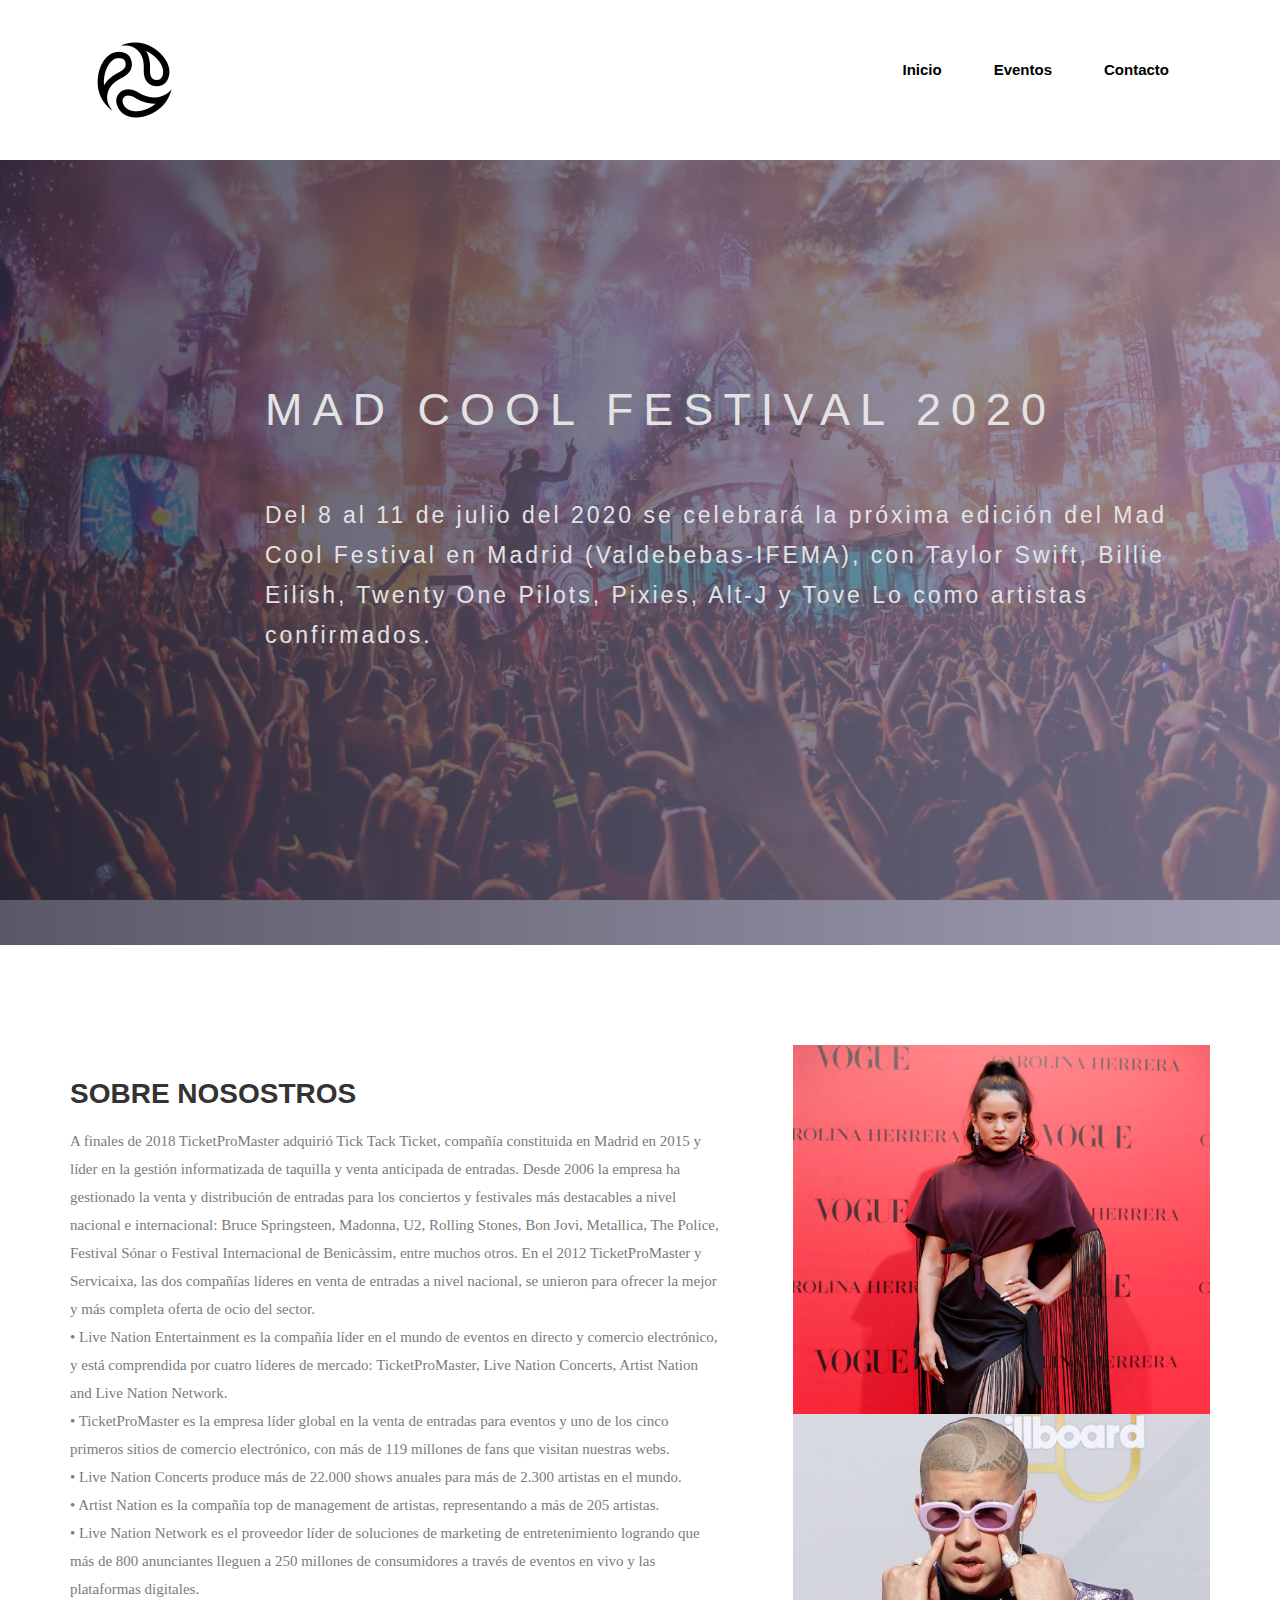
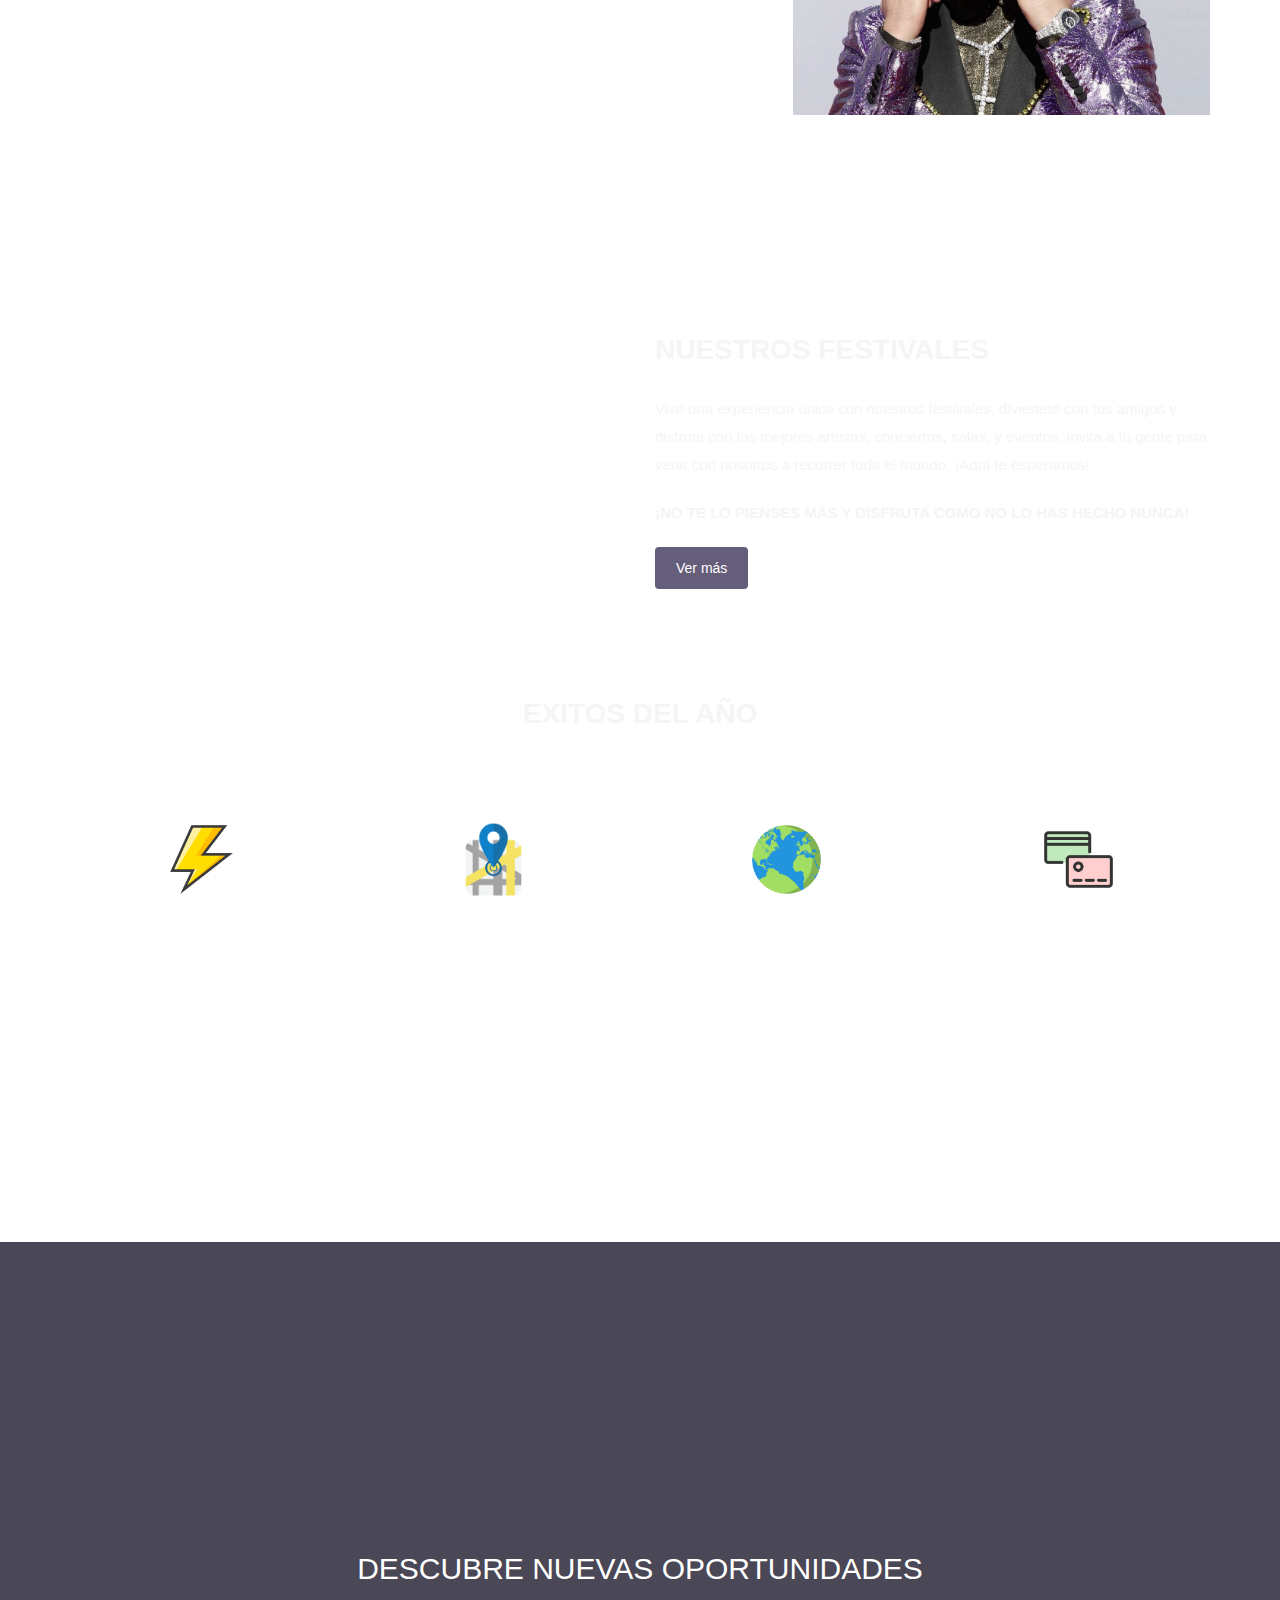
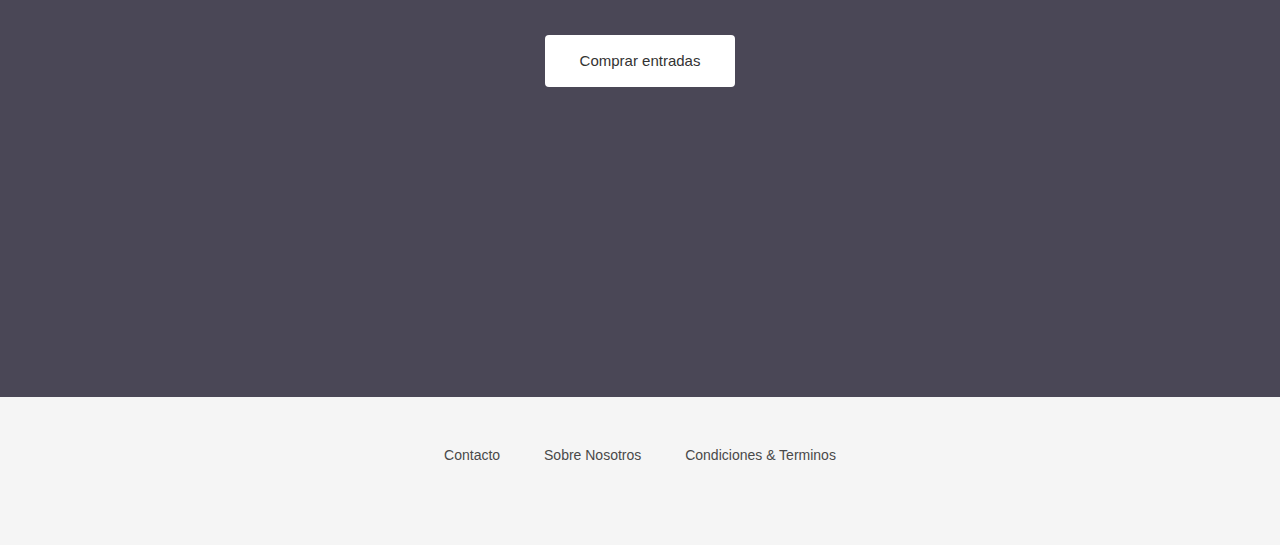
<file: index.html>
<!DOCTYPE html>
<html lang="en">
<head>
    <meta charset="utf-8">
    <meta http-equiv="X-UA-Compatible" content="IE=edge">
    <title>TICKETPROMASTER</title>
    <link rel="stylesheet" href="css/bootstrap.min.css">
    <link rel="stylesheet" href="css/style.css">
</head>
<body>
<header>
    <div class="container">
        <div class="row">
            <div class="col-md-12">
                <div class="navbar navbar-default">
                    <div class="container-fluid">
                        <div class="navheader">
                            <button type="button" class="navbar-toggle collapsed" data-toggle="collapse"
                                    data-target="#bs-example-navbar-collapse-1">
                                <span class="sr-only">Toggle navigation</span>
                                <span class="icon-bar"></span>
                                <span class="icon-bar"></span>
                                <span class="icon-bar"></span>
                            </button>
                            <a class="navbar-brand" href="index.html">
                                <img src="img/1160996-dot-icon-png-50-px-logos-png-1600_1600_preview.png" height="100"
                                     width="100" alt="LogotipoWeb"
                                     href="index.html"></a>
                        </div>
                        <div class="collapse navbar-collapse" id="bs-example-navbar-collapse-1">
                            <ul class="nav navbar-nav navbar-right">
                                <li><a href="index.html"><b>Inicio</b></a></li>
                                <li><a href="work.html"><b>Eventos</b></a></li>
                                <li><a href="contact.html"><b>Contacto</b></a></li>
                            </ul>
                        </div>
                    </div>
                </div>
            </div>
        </div>
    </div>
</header>
<div id="slider">
    <div class="container">
        <div class="row">
            <div class="col-md-10 col-md-offset-2">
                <div class="block">
                    <h1 class="animated fadeInUp">MAD COOL FESTIVAL 2020</h1>
                    <p class="animated fadeInUp">Del 8 al 11 de julio del 2020 se celebrará la próxima edición del Mad
                        Cool Festival en Madrid (Valdebebas-IFEMA), con Taylor Swift, Billie Eilish, Twenty One Pilots,
                        Pixies, Alt-J y Tove Lo como artistas confirmados. </br> </p>
                </div>
            </div>
        </div>
    </div>
</div>
<div id="intro">
    <div class="container">
        <div class="row">
            <div class="col-md-7 col-sm-12">
                <div class="block">
                    <div class="section-title">
                        <h2>SOBRE NOSOSTROS</h2>
                        <p> A finales de 2018 TicketProMaster adquirió Tick Tack Ticket, compañía constituida en Madrid
                            en 2015 y líder en la gestión informatizada de taquilla y venta anticipada de entradas.
                            Desde 2006 la empresa ha gestionado la venta y distribución de entradas para los conciertos
                            y festivales más destacables a nivel nacional e internacional: Bruce Springsteen, Madonna,
                            U2, Rolling Stones, Bon Jovi, Metallica, The Police, Festival Sónar o Festival Internacional
                            de Benicàssim, entre muchos otros.
                            En el 2012 TicketProMaster y Servicaixa, las dos compañías líderes en venta de entradas a
                            nivel
                            nacional, se unieron para ofrecer la mejor y más completa oferta de ocio del sector.
                            <br>
                            • Live Nation Entertainment es la compañía líder en el mundo de eventos en directo y
                            comercio electrónico, y está comprendida por cuatro líderes de mercado: TicketProMaster,
                            Live
                            Nation Concerts, Artist Nation and Live Nation Network.
                            <br>
                            • TicketProMaster es la empresa líder global en la venta de entradas para eventos y uno de
                            los
                            cinco primeros sitios de comercio electrónico, con más de 119 millones de fans que visitan
                            nuestras webs.
                            <br>
                            • Live Nation Concerts produce más de 22.000 shows anuales para más de 2.300 artistas en el
                            mundo.
                            <br>
                            • Artist Nation es la compañía top de management de artistas, representando a más de 205
                            artistas.
                            <br>
                            • Live Nation Network es el proveedor líder de soluciones de marketing de entretenimiento
                            logrando que más de 800 anunciantes lleguen a 250 millones de consumidores a través de
                            eventos en vivo y las plataformas digitales.</p>
                    </div>
                </div>
            </div>
            <div class="col-md-5 col-sm-12">
                <div class="block">
                    <img src="img/15320196128383.jpg" alt="ImageArtist"><img src="img/Silueta-BB1p01-e1525221502383.jpg"
                                                                             alt="ImageArtist">
                </div>
            </div>
        </div>
    </div>
</div>

<div id="feature">
    <div class="container">
        <div class="row">
            <div class="col-md-6 col-md-offset-6">
                <h2>NUESTROS FESTIVALES</h2>
                <p> Vive una experiencia única con nuestros festivales, diviertete con tus amigos y disfruta con los
                    mejores artistas, conciertos, salas, y eventos, invita a tu gente para venir con nosotros a recorrer
                    toda el mundo.
                    ¡Aquí te esperamos!
                <p><b> ¡NO TE LO PIENSES MÁS Y DISFRUTA COMO NO LO HAS HECHO NUNCA!</b></p>
                <a href="work.html" class="btn btn-view-works">Ver más</a>
            </div>
        </div>
    </div>
    <div>

        <div id="service">
            <div class="container">
                <div class="row">
                    <div class="section-title">
                        <h2><b>EXITOS DEL AÑO</b></h2>
                    </div>
                </div>
                <div class="row ">
                    <div class="col-sm-6 col-md-3">
                        <div class="service-item">
                            <i class="icon ion-coffee"></i>
                            <img src="img/2aa6cd7edd894a7cefa4eaf0f5916ee9-rayo-peque--o-by-vexels.png" height="75"
                                 width="75" alt="LogotipoWeb">
                            <h4><b>LO MÁS BUSCADO</b></h4>
                            <p>Lo más popular entre los jóvenes de este año 2020 </p>
                        </div>
                    </div>
                    <div class="col-sm-6 col-md-3">
                        <div class="service-item">
                            <i class="ion-compass"></i>
                            <img src="img/gps-2845361_960_720.webp" height="75" width="75" alt="LogotipoWeb">
                            <h4><b>GUÍA FESTIVALES</b></h4>
                            <p>Aquí podrás encontrar todos los Festivales de Europa y del mundo</p>
                        </div>
                    </div>
                    <div class="col-sm-6 col-md-3">
                        <div class="service-item">
                            <i class="ion-image"></i>
                            <img src="img/c156b4270aea292b9b335dd463ea17eb-icono-de-planeta-tierra-icono-de-planeta-tierra-by-vexels.png"
                                 height="75" width="75" alt="LogotipoWeb">
                            <h4><b>DESCUBRE</b></h4>
                            <p> Descubre nuevas promociones y ofertas de conciertos y festivales</p>
                        </div>
                    </div>
                    <div class="col-sm-6 col-md-3">
                        <div class="service-item">
                            <i class="ion-bug"></i>
                            <img src="img/4a4b3395dc9aada34f016fb7571051b7-tarjeta-de-cr--dito-delantera-y-trasera-by-vexels.png"
                                 height="75" width="75" alt="LogotipoWeb">
                            <h4><b>TARJETA REGALO</b></h4>
                            <p>Consige totalmente gratis nuestra nueva tarjeta Ticketpro para acumular punto y más tarde
                                canjearlos</p>
                        </div>
                    </div>
                </div>
            </div>
        </div>
    </div>
</div>

<div id="call-to-action">
    <div class="container">
        <div class="row">
            <div class="col-md-12">
                <div class="block">
                    <h2>DESCUBRE NUEVAS OPORTUNIDADES</h2>
                    <a class="btn button btn-call-to-action" href="work.html">Comprar entradas</a>
                </div>
            </div>
        </div>
    </div>
</div>


<footer>
    <div class="container">
        <div class="row">
            <div class="col-md-12">
                <div class="footer-manu">
                    <ul>
                        <li><a href="contact.html">Contacto</a></li>
                        <li><a href="index.html">Sobre Nosotros</a></li>
                        <li><a href="index.html">Condiciones & Terminos</a></li>
                    </ul>
                </div>
            </div>
        </div>
    </div>
</footer>
<script src="//ajax.googleapis.com/ajax/libs/jquery/1.10.2/jquery.min.js"></script>
<script src="js/java.js"></script>
</body>
</html>
</file>
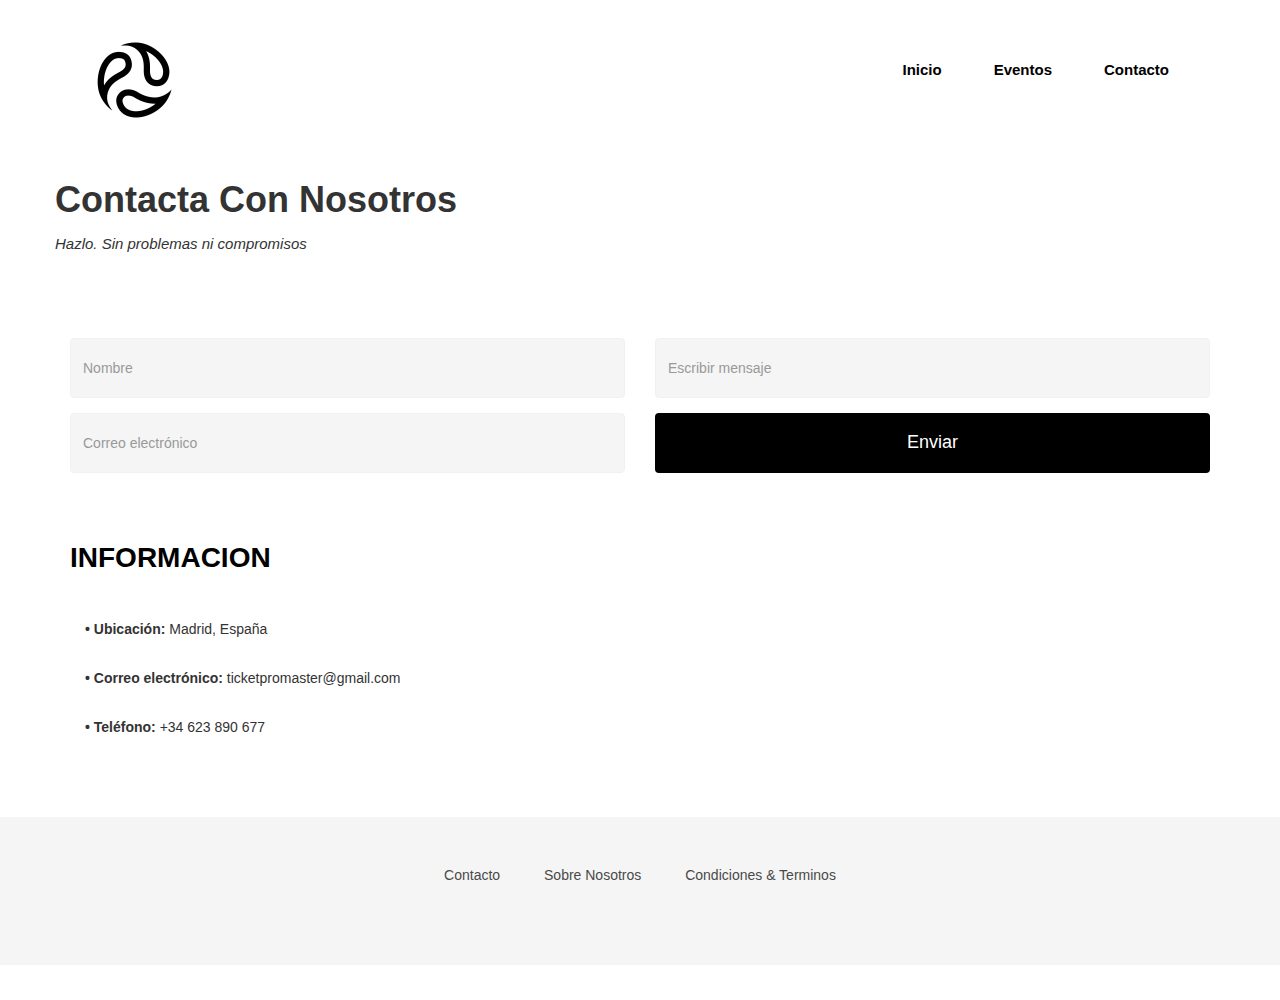
<file: contact.html>
<!DOCTYPE html>
<html lang="es">
<head>
    <meta charset="utf-8">
    <meta http-equiv="X-UA-Compatible" content="IE=edge">
    <title>CONTACTO </title>
    <link rel="stylesheet" href="css/bootstrap.min.css">
    <link rel="stylesheet" href="css/style.css">
</head>
<body>
<header>
    <div class="container">
        <div class="row">
            <div class="col-md-12">
                <nav class="navbar navbar-default">
                    <div class="container-fluid">
                        <div class="navheader">
                            <a class="navbar-brand" href="index.html">
                                <img src="img/1160996-dot-icon-png-50-px-logos-png-1600_1600_preview.png" height="100"
                                     width="100" alt="LogotipoWeb">
                            </a>
                        </div>
                        <div class="collapse navbar-collapse" id="bs-example-navbar-collapse-1">
                            <ul class="nav navbar-nav navbar-right">
                                <li><a href="index.html"><b>Inicio</b></a></li>
                                <li><a href="work.html"><b>Eventos</b></a></li>
                                <li><a href="contact.html"><b>Contacto</b></a></li>
                                </li>
                            </ul>
                        </div>
                    </div>
                </nav>
            </div>
        </div>
    </div>
</header>
<div class="container">
    <div class="row">
        <div class="block">
            <h1><b>Contacta Con Nosotros</b></h1>
            <p><i>Hazlo. Sin problemas ni compromisos</i></p>
        </div>
    </div>
</div>
</div>
</div>
<div id="contact-form">
    <div class="container">
        <div class="row">
            <div class="col-md-6 col-sm-12">
                <div class="block">
                    <form>
                        <div class="form-group">
                            <input type="text" class="form-control" placeholder="Nombre">
                        </div>
                        <div class="form-group">
                            <input type="text" class="form-control" placeholder="Correo electrónico">
                        </div>
                    </form>
                </div>
            </div>
            <div class="col-md-6 col-sm-12">
                <div class="block">
                    <form>
                        <div class="form-group">
                            <input type="text" class="form-control" placeholder="Escribir mensaje">
                        </div>
                        <button class="btn button" type="submit">Enviar</button>
                    </form>
                </div>
            </div>
        </div>
        <div id="contact-box" class="row">
            <div class="col-md-6 col-sm-12">
                <div class="block">
                    <h2><b>INFORMACION</b></h2>
                    <ul class="address-block">
                        <li>
                            <i class="fa fa-map-marker"></i><b>• Ubicación:</b> Madrid, España
                        </li>
                        <li>
                            <i class="fa fa-envelope-o"></i><b>• Correo electrónico:</b> ticketpromaster@gmail.com
                        </li>
                        <li>
                            <i class="fa fa-phone"></i><b>• Teléfono:</b> +34 623 890 677
                        </li>
                    </ul>
                </div>
            </div>
        </div>
    </div>
    <footer>
        <div class="container">
            <div class="row">
                <div class="col-md-12">
                    <div class="footer-manu">
                        <ul>
                            <li><a href="contact.html">Contacto</a></li>
                            <li><a href="index.html">Sobre Nosotros</a></li>
                            <li><a href="index.html">Condiciones & Terminos</a></li>
                        </ul>
                    </div>
                </div>
            </div>
        </div>
    </footer>
    <script src="//ajax.googleapis.com/ajax/libs/jquery/1.10.2/jquery.min.js"></script>
    <script src="js/java.js"></script>
</div>
</body>
</html>
</file>
<file: css/style.css>
body {
    font-family: 'Arial', sans-serif;
    -webkit-font-smoothing: antialiased;

}

h2,
h3,
h4,
h5,
h6 {
    font-family: 'Arial', sans-serif;
}

h2 {
    font-size: 30px;
    font-weight: 400;
}

h3 {
    font-size: 28px;
    font-weight: 300;
}

p {
    font-size: 15px;
    line-height: 28px;
}

ul {
    padding: 0;
    margin: 0;
    list-style: none;
}

.section-title {
    margin-bottom: 70px;

}

.section-title h2 {
    text-transform: uppercase;
    font-size: 28px;
    font-weight: 600;
}

.section-title p {
    font-family: 'Shree Devanagari 714';
    color: black;
}

.scene {
    width: 200px;
    height: 260px;
    border: 1px solid #CCC;
    margin: 40px 0;
    perspective: 600px;
}

header {
    background: white;
    padding: 20px 0;
}

header .navbar-brand {
    padding-top: 10px;
}

header .navbar-default {
    background: none;
    border: 0px;
}

header .navbar-default .navbar-nav li a {
    padding: 40px 26px;
    font-size: 15px;
    color: black;
}

font header .navbar-default .navbar-nav li a:hover {
}


.button {
    text-align: center;
    color: coral;

}

#slider {
    background: url("../img/maxresdefault.jpg") no-repeat;
    background-size: cover;
    background-attachment: fixed;
    background-position: 10% 0%;
    padding: 200px 0 280px 0;
    position: relative;
}

#slider:before {
    content: "";
    position: absolute;
    left: 0;
    top: 0;
    bottom: 0;
    right: 0;
    width: 100%;
    height: 100%;
    background: linear-gradient(to left, #8b86a3, #322e40);
    opacity: 0.8;
}

#slider .block {
    color: #E3E3E4;
}

#slider .block h1 {
    font-family: 'Roboto', sans-serif;
    font-weight: 100;
    font-size: 45px;
    line-height: 60px;
    letter-spacing: 10px;
    padding-bottom: 45px;
}

#slider .block p {
    font-size: 23px;
    line-height: 40px;
    font-family: 'Roboto', sans-serif;
    font-weight: 300;
    letter-spacing: 3px;
}

#intro {
    padding: 100px 0;
}

#intro .block h2 {
    padding-top: 35px;
    line-height: 27px;
    margin: 0;
}

#intro .block p {
    color: #7B7B7B;
    padding-top: 20px;
}

#intro .block img {
    padding-left: 40px;
    width: 100%;
}

#intro .section-title {
    margin-bottom: 0px;
}

#intro .section-title p {
    padding-top: 20px;
}

#service {
    text-align: center;
    padding: 90px 0;
}

#service .service-item {
    padding-bottom: 30px;
}

#service .service-item i {
    font-size: 60px;
    color: #4A4656;
}

#service .service-item h4 {
    padding-top: 20px;
    margin: 0;
    color: white;
}

#service .service-item p {
    color: white;
    padding-top: 10px;
    margin: 0;
    font-size: 14px;
    line-height: 1.8;
}

#call-to-action {
    background: url("../img/T7X54VMVLVEEZDXO5YWWJDQLWY.jpg") no-repeat;
    background-size: cover;
    background-attachment: fixed;
    padding: 310px 0px;
    position: relative;
    text-align: center;
    color: #fff;
}

#call-to-action:before {
    content: "";
    position: absolute;
    left: 0;
    right: 0;
    top: 0;
    bottom: 0;
    width: 100%;
    height: 100%;
    background: #1d192c;
    opacity: 0.8;

}

#call-to-action h2 {
    padding-bottom: 20px;
    line-height: 33px;
    margin: 0;
    font-size: 30px;
}

#call-to-action p {
    font-size: 14px;
    line-height: 1.6;
}

#call-to-action .btn-call-to-action {
    padding: 15px 35px;
    border: none;
    background-color: #fff;
    font-size: 15px;
    color: #333333;
    margin-top: 30px;
}

#feature {
    background: url("../img/thumb2-dj-4k-night-club-dj-console.jpg");
    width: 100%;
    display: block;
    position: relative;
    overflow: visible;
    background-attachment: fixed;
    background-repeat: no-repeat;
    background-position: center center;
    background-color: #fff;
    -webkit-background-size: cover;
    -moz-background-size: cover;
    -o-background-size: cover;
    background-size: cover;
    -webkit-box-sizing: border-box;
    -moz-box-sizing: border-box;
    box-sizing: border-box;
    -webkit-backface-visibility: hidden;
    backface-visibility: hidden;
    padding: 100px 0;
    color: whitesmoke;
}

#feature h2 {
    font-size: 28px;
    font-weight: 600;
    margin-bottom: 30px;
    color: whitesmoke;

}

#feature p {
    color: white;
    margin-bottom: 20px;
    color: whitesmoke;
}

#feature .btn-view-works {
    background: #655E7A;
    color: #fff;
    padding: 10px 20px;
}

#clients-logo-section {
    padding-top: 30px;
    padding-bottom: 75px;
}

#clients-logo-section .clients-logo-img {
    padding: 0px 50px;
}

#global-header {
    padding-top: 150px;
    padding-bottom: 107px;
    position: relative;
    background: lightcoral;
}

#global-header:before {
    content: "";
    position: absolute;
    left: 0;
    top: 0;
    bottom: 0;
    right: 0;
    width: 100%;
    height: 100%;
    background: linear-gradient(orange, red 50%);
    opacity: 0.7;
}

#global-header .block {
    color: black;
    text-align: center;
}

#global-header .block h1 {
    font-weight: 100;
    font-size: 45px;
    letter-spacing: 6px;
    padding-bottom: 15px;
    margin-top: 0;
    text-transform: capitalize;
}

#global-header .block p {
    font-size: 16px;
    letter-spacing: 1px;
    word-spacing: 3px;
    background: whitesmoke;
    padding: 10px;
}

#wrapper-work {
    overflow: hidden;
    padding-top: 100px;
}

#wrapper-work ul li {
    width: 50%;
    float: left;
    position: relative;
}

#wrapper-work ul li img {
    width: 100%;
    height: 100%;
}

#wrapper-work ul li .items-text {
    position: absolute;
    top: 0;
    bottom: 0;
    left: 0;
    right: 0;
    width: 100%;
    height: 100%;
    color: #fff;
    background: rgba(0, 0, 0, 0.6);
    padding-left: 44px;
    padding-top: 140px;
}

#wrapper-work ul li .items-text h2 {
    padding-bottom: 28px;
    padding-top: 75px;
    position: relative;
}

#wrapper-work ul li .items-text h2:before {
    content: "";
    position: absolute;
    left: 0;
    bottom: 0;
    width: 75px;
    height: 3px;
    background: #fff;
}

#wrapper-work ul li .items-text p {
    padding-top: 30px;
    font-size: 16px;
    line-height: 27px;
    font-weight: 300;
    padding-right: 80px;
}


#features-work {
    padding-top: 50px;
    padding-bottom: 75px;
}

#features-work .block ul li {
    width: 19%;
    text-align: center;
    display: inline-block;
    padding: 40px 0px;
}


#slider-contact {
    background-size: cover;
    padding-top: 150px;
    padding-bottom: 107px;
    position: relative;
}

#slider-contact:before {
    content: "";
    position: absolute;
    left: 0;
    top: 0;
    bottom: 0;
    right: 0;
    width: 100%;
    height: 100%;
    background: linear-gradient(to left, #928dab, #1f1c2c 70%);
    opacity: 0.8;
}

#slider-contact .block {
    color: #E3E3E4;
    margin: 0 auto;
    padding-left: 90px;
}

#slider-contact .block h1 {
    font-family: 'Roboto', sans-serif;
    font-weight: 100;
    font-size: 45px;
    line-height: 60px;
    letter-spacing: 6px;
    padding-bottom: 15px;
}

#slider-contact .block p {
    font-size: 23px;
    line-height: 40px;
    font-family: 'Arial', sans-serif;
    font-weight: 300;
    letter-spacing: 1px;
    word-spacing: 3px;
}

#contact-form {
    padding-top: 70px;
    padding-bottom: 35px;
}

#contact-form .block form .form-group {
    padding-bottom: 15px;
    margin: 0px;
}

#contact-form .block form .form-group .form-control {
    background: whitesmoke;
    height: 60px;
    border: 1px solid #EEF2F6;
    box-shadow: none;
    width: 100%;
}

#contact-form .block form .form-group-2 {
    padding-bottom: 15px;
    margin: 0px;
}

#contact-form .block button {
    width: 100%;
    height: 60px;
    background: black;
    border: none;
    color: #fff;
    font-family: 'Open Sans', sans-serif;
    font-size: 18px;
}

.address-block li {
    margin-bottom: 20px;
}

.address-block li i {
    margin-right: 15px;
    font-size: 20px;
    width: 20px;
}

#contact-box {
    padding-top: 35px;
    padding-bottom: 58px;
}

#contact-box .block img {
    width: 100%;
}

#contact-box .block h2 {
    font-family: 'Open Sans', sans-serif;
    font-weight: 300;
    color: #000;
    font-size: 28px;
    padding-bottom: 30px;
}

#contact-box .block p {
    color: #5C5C5C;
    display: block;
}

#features-contact {
    padding-top: 50px;
    padding-bottom: 75px;
}

#features-contact .block ul li {
    width: 19%;
    text-align: center;
    display: inline-block;
    padding: 40px 0px;
}

.heading {
    padding-bottom: 60px;
    text-align: center;
}

.heading h2 {
    color: #000;
    font-size: 30px;
    line-height: 40px;
    font-weight: 400;
}

.heading p {
    font-size: 18px;
    line-height: 40px;
    color: #292929;
    font-weight: 300;
}

footer {
    background: #F5F5F5;
    text-align: center;
    padding-top: 48px;
    padding-bottom: 55px;
}

footer p {
    font-size: 13px;
    line-height: 25px;
    color: #919191;
}

footer a {
    color: #595959;
}

footer .footer-manu {
    padding-bottom: 25px;
}

footer .footer-manu ul {
    margin: 0px;
    padding: 0px;
}

footer .footer-manu ul li {
    display: inline-block;
    padding: 0px 20px;
}

footer .footer-manu ul li a {
    display: inline-block;
    color: #494949;
}

footer .footer-manu ul li a:hover {
    color: #000;
}

body {
    font-family: Arial, Helvetica, sans-serif;
}

.flip-card {
    background-color: transparent;
    width: 800px;
    height: 300px;
    perspective: 1000px;
    padding: 10px;
}

.flip-card-inner {
    position: relative;
    width: 145%;
    height: 100%;
    text-align: center;
    transition: transform 0.5s;
    transform-style: preserve-3d;
    box-shadow: 0 4px 8px 0 rgba(0, 0, 0, 0.2);
}

.flip-card:hover .flip-card-inner {
    transform: rotateX(180deg);

}

.flip-card-front, .flip-card-back {
    position: absolute;
    width: 100%;
    height: 100%;
    -webkit-backface-visibility: hidden;
    backface-visibility: hidden;
}

.flip-card-front {
    background-image: url("https://www.retrofestival.co.uk/wp-content/uploads/2018/08/ticket.jpg");
    color: black;
}

.flip-card-back {
    background-color: whitesmoke;
    color: coral;
    transform: rotatex(180deg);

}


.container .searchEl {
    position: absolute;
    margin: auto;
    top: 0;
    right: 0;
    bottom: 0;
    left: 0;
    width: 80px;
    height: 80px;
    background: orange;
    border-radius: 50%;
    transition: all 1s;
    z-index: 4;
    box-shadow: 0 0 25px 0 rgba(0, 0, 0, 0.4);
}

.container .searchElhover {
    cursor: pointer;
}

.container .searchEl::before {
    content: "";
    position: absolute;
    margin: auto;
    top: 22px;
    right: 0;
    bottom: 0;
    left: 22px;
    width: 12px;
    height: 2px;
    background: white;
    transform: rotate(45deg);
    transition: all .5s;
}

.container .searchEl::after {
    content: "";
    position: absolute;
    margin: auto;
    top: -5px;
    right: 0;
    bottom: 0;
    left: -5px;
    width: 25px;
    height: 25px;
    border-radius: 50%;
    border: 2px solid white;
    transition: all .5s;
}

.container .search-box input {
    font-family: 'Inconsolata', monospace;
    position: absolute;
    margin: auto;
    top: 0;
    right: 0;
    bottom: 0;
    left: 0;
    width: 50px;
    height: 50px;
    outline: none;
    border: none;
    background: coral;
    color: white;
    text-shadow: 0 0 10px coral;
    padding: 0 80px 0 20px;
    border-radius: 30px;
    box-shadow: 0 0 25px 0 coral, 0 20px 25px 0 rgba(0, 0, 0, 0.2);
    transition: all 1s;
    opacity: 0;
    z-index: 5;
    font-weight: bolder;
    letter-spacing: 0.1em;
}

.container .search-box input:hover {
    cursor: pointer;
}

.container .search-box input:focus {
    width: 300px;
    opacity: 1;
    cursor: text;
}

.container .search-box input:focus ~ .search {
    left: -450px;
    background: #151515;
    z-index: 6;
}

.container .search-box input:focus ~ .search::before {
    top: 0;
    left: 0;
    width: 25px;
}

.container .search-box input:focus ~ .search::after {
    top: 0;
    left: 0;
    width: 25px;
    height: 2px;
    border: none;
    background: white;
    border-radius: 0%;
    transform: rotate(-45deg);
}

.container .search-box input::placeholder {
    color: white;
    opacity: 0.5;
    font-weight: bolder;
}
</file>
